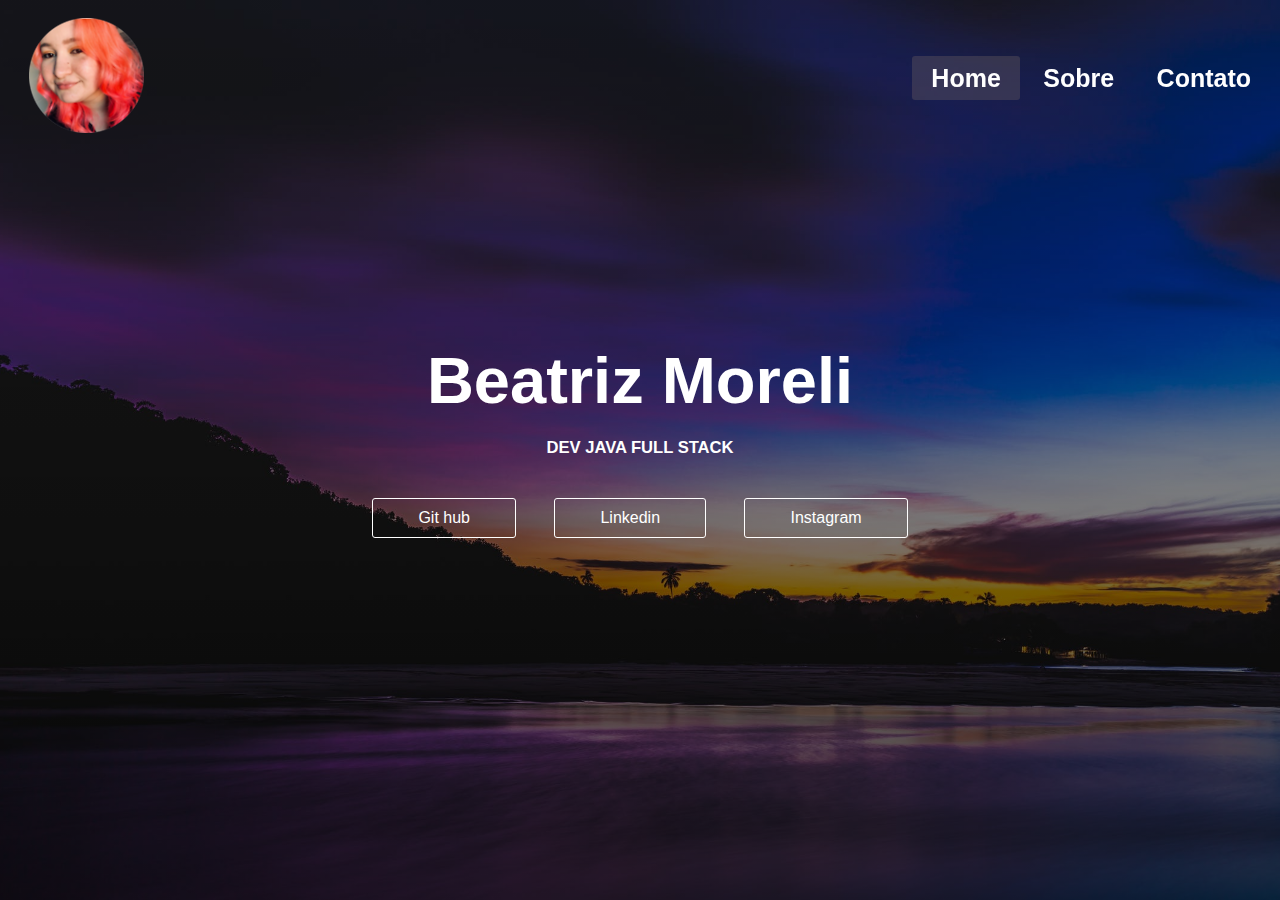
<file: index.html>
<!DOCTYPE html>
<html lang="pt-br">

<head>
    <meta charset="UTF-8">
    <meta name="viewport" content="width=device-width, initial-scale=1.0">
    <link rel="stylesheet" href="/CSS/style.css">
    <link rel="shortcut icon" href="/imagens/icone.png" type="image/x-icon">
    
    <title>Beatriz Moreli</title>
</head>

<body>
    <header>
        <nav class="menu">
            <a href="/index.html" class="logo"><img src="/imagens/beabea.png" alt=""></a>
            <ul>
                <li><a href="/index.html"class="ativo">Home</a></li>
                <li><a href="/sobre.html">Sobre</a></li>
                <li><a href="/contato.html">Contato</a></li>
                
            </ul>
        </nav>
        <section class="principal">
            <h2>Beatriz Moreli</h2>
            <div class="non">
                <h5>DEV JAVA FULL STACK</h5>
            </div>
            <div class="links">
                <a href="https://github.com/Beamoreli" target="_blank">Git hub</a>
                <a href="" target="_blank">Linkedin</a>
                <a href="" target="_blank">Instagram</a>
                
            </div>
        </section>
    </header>
    
</body>

</html>
</file>
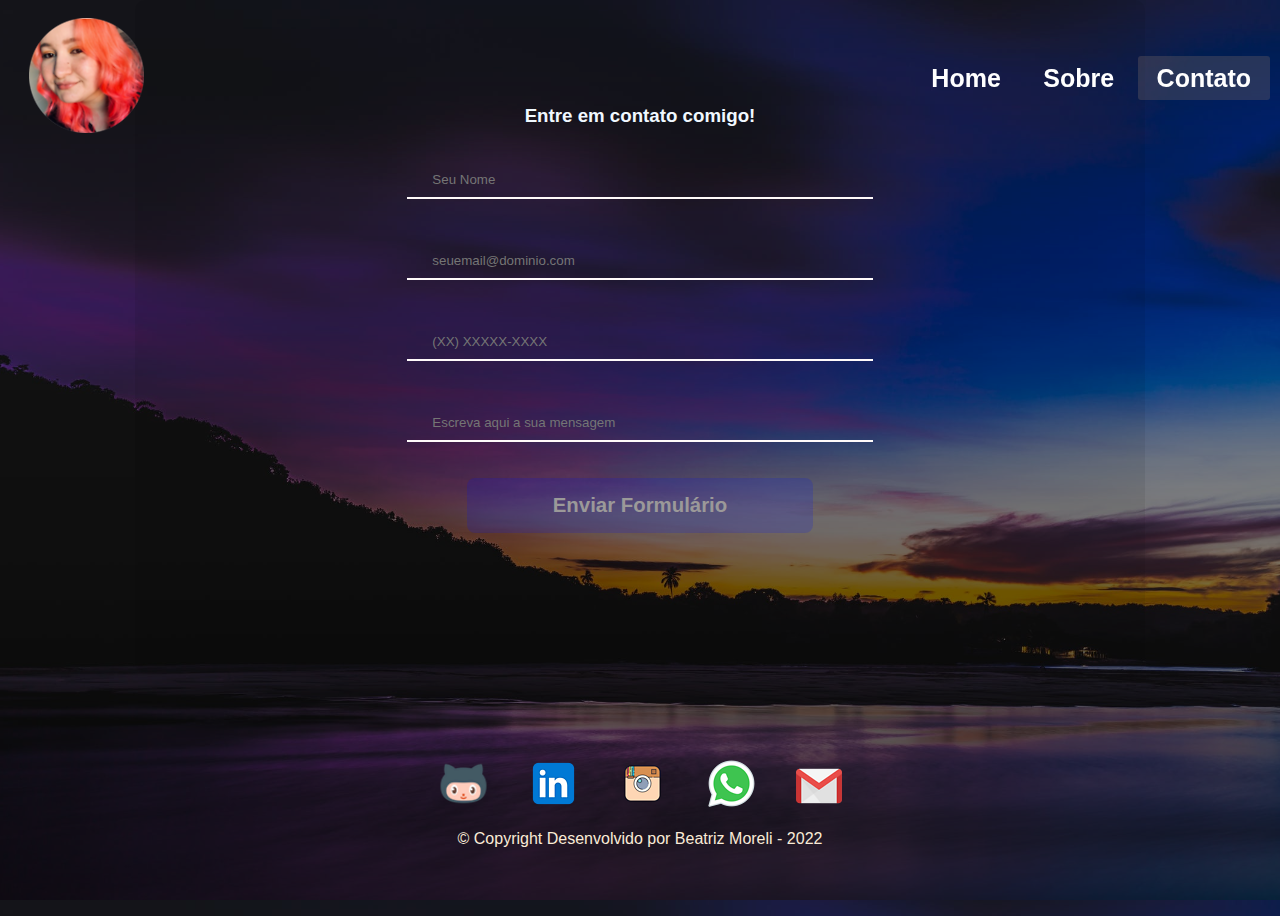
<file: contato.html>
<!DOCTYPE html>
<html lang="pt-br">
<head>
    <meta charset="UTF-8">
    <meta http-equiv="X-UA-Compatible" content="IE=edge">
    <meta name="viewport" content="width=device-width, initial-scale=1.0">
    <!-- <link rel="stylesheet" href="/CSS/contato.css"> -->
    <link rel="stylesheet" href="/CSS/style.css">
    <link rel="shortcut icon" href="/imagens/icone.png" type="image/x-icon">
    <title>Contato Bea</title>
</head>
<body>
    <header>
        <nav class="menu">
            <a href="/index.html" class="logo"><img src="/imagens/beabea.png" alt="Foto Beatriz"></a>
            <ul>
                <li><a href="/index.html">Home</a></li>
                <li><a href="/sobre.html">Sobre</a></li>
                <li><a href="/contato.html" class="ativo">Contato</a></li>
                
            </ul>
        </nav>
    </header>
        <main class="contato">
            <h3>Entre em contato comigo!</h3>
            <form>
                <label for="nome"></label>
                <input type="text" id="nome" class="input-padrao" required placeholder="Seu Nome" onkeyup="validaNome()">
                <div id="txtNome"></div>
    
                <label for="email"></label>
                <input type="text" id="email" class="input-padrao" required placeholder="seuemail@dominio.com" onkeyup="validaEmail()">
                <div id="txtEmail"></div>
    
                <label class="wpp" for="Telefone"></label>
                <input type="text" id="telefone" class="input-padrao" required placeholder="(XX) XXXXX-XXXX">
    
                <label for="mensagem"> </label>
                <textarea id="mensagem" onkeyup="validaMensagem()" cols="62" rows="1" class="input-padrao" required placeholder="Escreva aqui a sua mensagem"></textarea>
                <div id="txtMensagem"></div>
                <input type="submit" value="Enviar Formulário" class="enviar" onclick="enviar()">
            </form>   
        </main>
        <footer>
            <ul>
               <li class="li-rodape"><a href=""><img src="/imagens/gh.png" alt=""></a></li>
               <li class="li-rodape"><a href=""><img src="/imagens/linkedin.png" alt=""></a></li>
               <li class="li-rodape"><a href=""><img src="/imagens/ig.png" alt=""></a></li>
               <li class="li-rodape"><a href=""><img src="/imagens/whatsapp.png" alt=""></a></li>
               <li class="li-rodape"><a href=""><img src="/imagens/gmail.png" alt=""></a></li>
            </ul>
            
            <p class="copyright"> &copy; Copyright Desenvolvido por Beatriz Moreli - 2022</p>
        </footer>
    
    <script src="/js/script..js"></script>
</body>
</html>
</file>
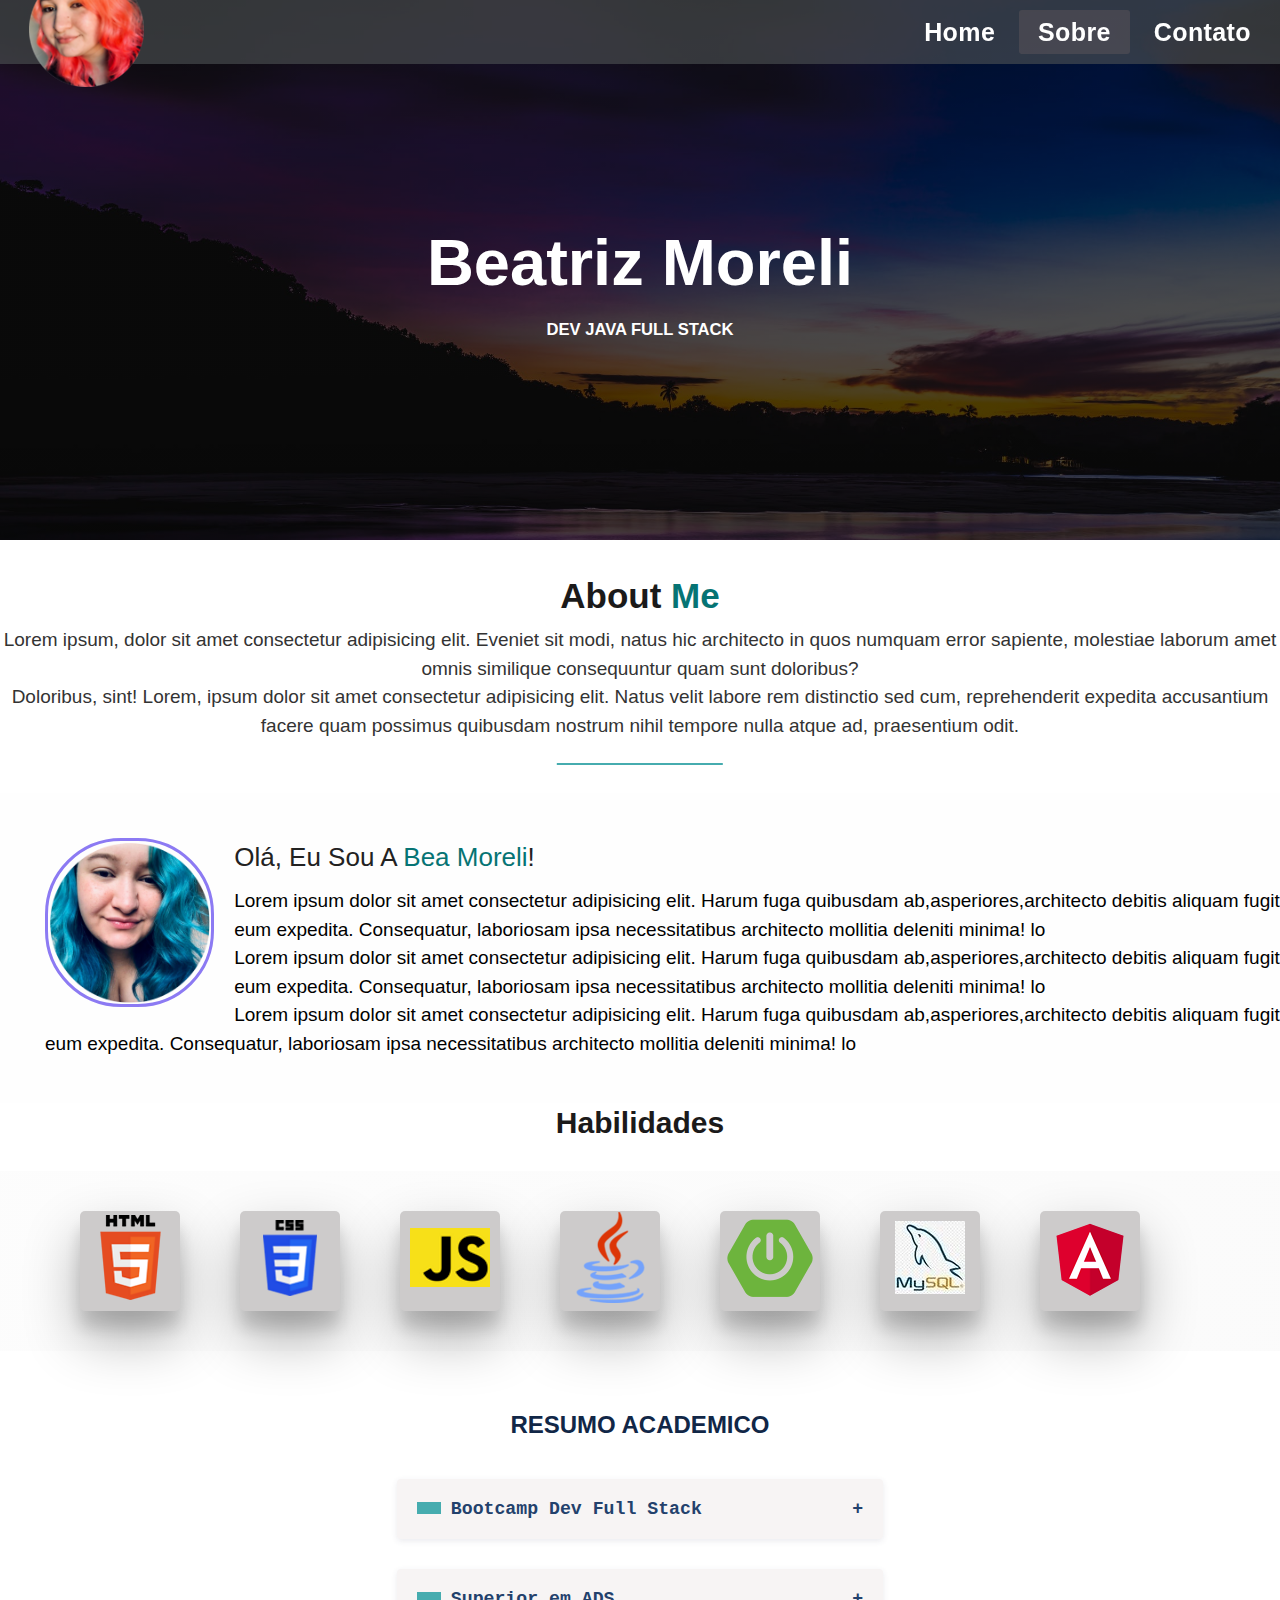
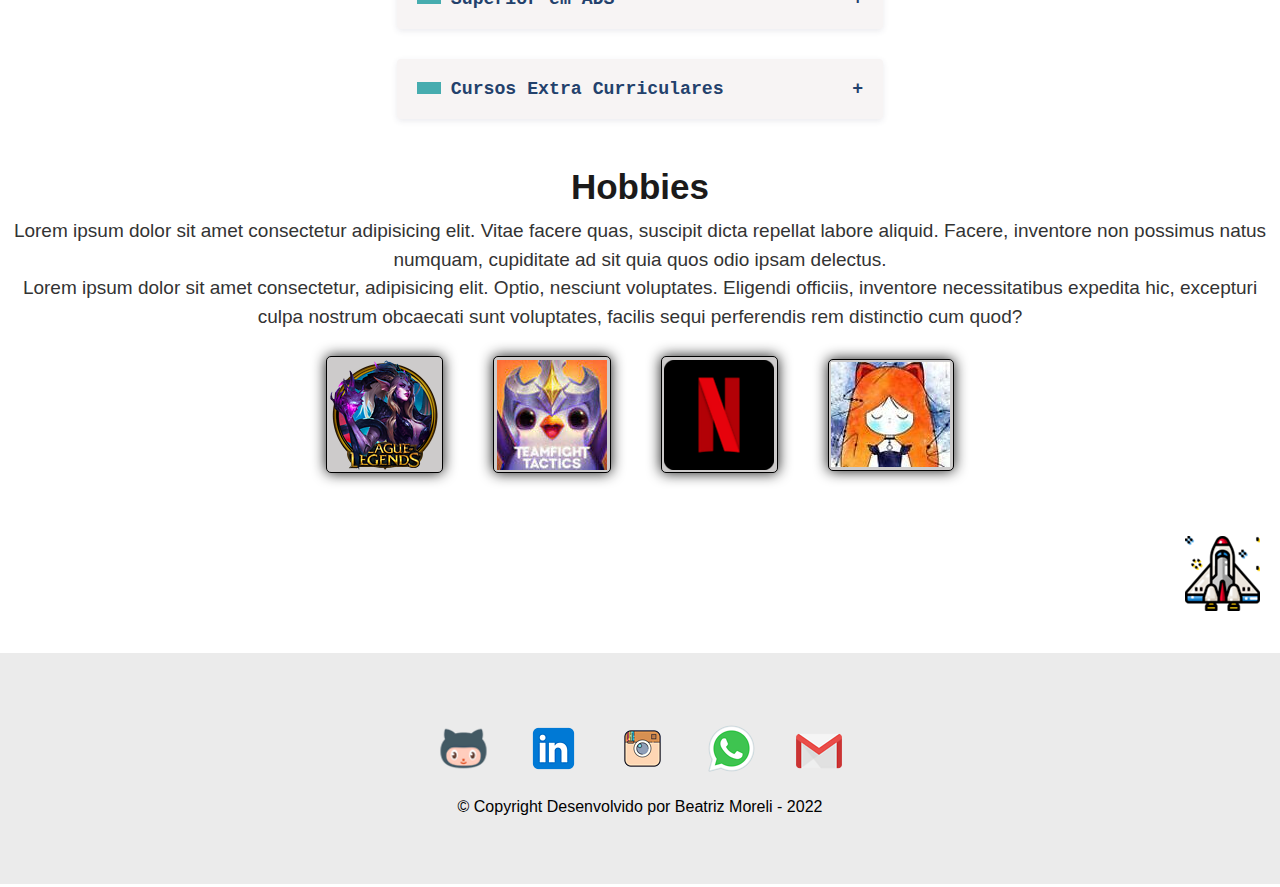
<file: sobre.html>
<!DOCTYPE html>
<html lang="pt-br">

<head>
    <meta charset="UTF-8">
    <meta http-equiv="X-UA-Compatible" content="IE=edge">
    <meta name="viewport" content="width=device-width, initial-scale=1.0">
    <link rel="stylesheet" href="/CSS/sobre.css">
    <title>Document</title>
</head>

<body>
    <header>
        <nav class="menu">
            <a href="/index.html" class="logo"><img src="/imagens/beabea.png" alt="Foto Beatriz"></a>
            <ul>
                <li><a href="/index.html">Home</a></li>
                <li><a href="/sobre.html" class="ativo">Sobre</a></li>
                <li><a href="/contato.html">Contato</a></li>

            </ul>
        </nav> 

        <section class="principal">
            <h2>Beatriz Moreli</h2>
            </div>

            <div class="non">
                <h5>DEV JAVA FULL STACK</h5>
            </div>
        </section>
    </header>
    <main>
        <section>
            <div>
                <br>
                <br>

                <h3>About <span class="span-titulo">Me</span></h3>
                <p class="lorem">Lorem ipsum, dolor sit amet consectetur adipisicing elit. Eveniet sit modi, natus hic
                    architecto in quos numquam error sapiente, molestiae laborum amet omnis similique consequuntur quam
                    sunt
                    doloribus? <br> Doloribus, sint! Lorem, ipsum dolor sit amet consectetur adipisicing elit. Natus
                    velit
                    labore rem distinctio sed cum, reprehenderit expedita accusantium facere quam possimus quibusdam
                    nostrum
                    nihil tempore nulla atque ad, praesentium odit.</p>
                <br>
                <div class="sm_border"></div>
                <br>

            </div>

        </section>

        <section class="abt">
            <img class="about" src="/imagens/beab.png">

            <h4 class="ola">Olá, eu sou a <span class="span-titulo">Bea Moreli</span>!</h4>

            <p class="bio">Lorem ipsum dolor sit amet consectetur adipisicing elit. Harum fuga quibusdam
                ab,asperiores,architecto debitis aliquam fugit mollitia magni ea eum expedita. Consequatur,
                laboriosam ipsa necessitatibus architecto mollitia deleniti minima! lo</p>
                <p class="bio">Lorem ipsum dolor sit amet consectetur adipisicing elit. Harum fuga quibusdam
                    ab,asperiores,architecto debitis aliquam fugit mollitia magni ea eum expedita. Consequatur,
                    laboriosam ipsa necessitatibus architecto mollitia deleniti minima! lo</p> <p class="bio">Lorem ipsum dolor sit amet consectetur adipisicing elit. Harum fuga quibusdam
                        ab,asperiores,architecto debitis aliquam fugit mollitia magni ea eum expedita. Consequatur,
                        laboriosam ipsa necessitatibus architecto mollitia deleniti minima! lo</p>
        </section>
            <div>
                <h2 class="hab">Habilidades</h2>
                <br>
            </div>
        <div class="corpo">
            <div class="card-container">
                <div class="card">
                    <div class="front">
                        <span class="icon"><img src="/imagens/html.png" alt="Html"></span>
                    </div>
                    <div class="back">😎</div>
                </div>
            </div>
            <div class="card-container">
                <div class="card">
                    <div class="front">
                        <span class="icon"><img src="/imagens/css.png" alt="CSS"></span>
                    </div>
                    <div class="back">🥰</div>
                </div>
            </div>
            <div class="card-container">
                <div class="card">
                    <div class="front">
                        <span class="icon"><img src="/imagens/js.png" alt="Javascript"></span>
                    </div>
                    <div class="back">😐</div>
                </div>

            </div>
            <div class="card-container">
                <div class="card">
                    <div class="front">
                        <span class="icon"><img src="/imagens/java.png" alt="Java"></span>
                    </div>
                    <div class="back">🙂</div>
                </div>
            </div>


            <div class="card-container">
                <div class="card">
                    <div class="front">
                        <span class="icon"><img src="/imagens/sts.png" alt="Spring Boot"></span>
                    </div>
                    <div class="back">😄 </div>
                </div>
            </div>
            <div class="card-container">
                <div class="card">
                    <div class="front">
                        <span class="icon"><img src="/imagens/mysqljpg.jpg" alt="MySql"></span>
                    </div>
                    <div class="back">😊</div>
                </div>
            </div>
            <div class="card-container">
                <div class="card">
                    <div class="front">
                        <span class="icon"><img src="/imagens/angular.png" alt="Angular"></span>
                    </div>
                    <div class="back">🤒</div>
                </div>
            </div>

        </div>
        <div class="wrapper">
            <h6>Resumo Academico</h6>

            <div class="lista-item">
                <input class="trigger-input" id="faq-titulo-1" type="checkbox">
                <div class="trigger-wrapper">
                    <label for="faq-titulo-1">
                        <h2 class="faq-titulo">Bootcamp Dev Full Stack</h2>
                    </label>
                    <p class="faq-conteudo">Lorem ipsum dolor sit amet, consectetur adipisicing elit. Enim optio, esse
                        possimus dolorem officiis impedit quaerat laudantium a. Amet et blanditiis quos vero laboriosam
                        animi, necessitatibus molestiae neque consequuntur aperiam!</p>
                </div>
            </div>

            <div class="lista-item">
                <input class="trigger-input" id="faq-titulo-2" type="checkbox">
                <div class="trigger-wrapper">
                    <label for="faq-titulo-2">
                        <h2 class="faq-titulo">Superior em ADS</h2>
                    </label>
                    <p class="faq-conteudo">Lorem, ipsum dolor sit amet consectetur adipisicing elit. Inventore corrupti, ab quisquam veritatis omnis sit placeat molestiae corporis ea odio! Soluta, ipsam eum quos ducimus quo accusantium optio perferendis tempora!
                    </p>
                </div>
            </div>

            <div class="lista-item">
                <input class="trigger-input" id="faq-titulo-3" type="checkbox">
                <div class="trigger-wrapper">
                    <label for="faq-titulo-3">
                        <h2 class="faq-titulo">Cursos Extra Curriculares </h2>
                    </label>
                    <p class="faq-conteudo">Lorem ipsum dolor sit amet consectetur adipisicing elit. Labore rerum tenetur aperiam optio, qui a quis natus velit, voluptatum eos omnis facere ex, recusandae et! Reprehenderit consequuntur deserunt cupiditate tempora!</p>
                </div>
            </div>
        </div>

        <div class=>
        
            <br>
            <h3>Hobbies</h3>

            <p class="lorem">Lorem ipsum dolor sit amet consectetur adipisicing elit. Vitae facere quas, suscipit dicta
                repellat labore aliquid. Facere, inventore non possimus natus numquam, cupiditate ad sit quia quos odio
                ipsam delectus.</p>
            <p class="lorem">Lorem ipsum dolor sit amet consectetur, adipisicing elit. Optio, nesciunt voluptates.
                Eligendi officiis, inventore necessitatibus expedita hic, excepturi culpa nostrum obcaecati sunt
                voluptates, facilis sequi perferendis rem distinctio cum quod?</p>
        </div>
        <div id="pagewrap">
            <div id="row1">

                <div class="car"><img src="/imagens/zyra.png" alt=""></div>
                <div class="car"><img src="/imagens/tft.jpg" alt=""></div>
                <div class="car"><img src="/imagens/Netflix.png" alt=""></div>


                <div class="car"><img src="/imagens/color.jpg" alt=""></div>

            </div>
        <br>
        
    </main>
    <html id="top">
            <p class="topo"><a href="#top"><img src="/imagens/top.png" alt="foguete"></a>
            </p>
           
    
        </html>
    <br>
    <footer class="rodape">  
        <ul class="copyright">
            <li class="li-rodape"><a href="https://github.com/Beamoreli" target="_blank"><img src="/imagens/gh.png" alt="GitHub"></a></li>
            <li class="li-rodape"><a href="https://www.linkedin.com/in/beamoreli/" target="_blank"><img src="/imagens/linkedin.png" alt="Linkedin"></a></li>
            <li class="li-rodape"><a href="https://www.instagram.com/beamoreli/" target="_blank"><img src="/imagens/ig.png" alt="Instagram"></a></li>
            <li class="li-rodape"><a href="https://api.whatsapp.com/send?phone=5511983292992&text=Beatriz%20Moreli" target="_blank"><img src="/imagens/whatsapp.png" alt="WhatsApp"></a></li>
            <li class="li-rodape"><a href = "mailto:beatrizmoreli.01@gmail.com" target="_blank"><img src="/imagens/gmail.png" alt="Gmail"></a></li>
        </ul>
<br>
        <p class="copyright"> &copy; Copyright Desenvolvido por Beatriz Moreli - 2022</p>
    </footer>
    

   <script src="/js/top.js"></script>
</body>

</html>
</file>
<file: CSS/style.css>
/* CSS DA HOME */

* {
    margin: 0;
    padding: 0;
    box-sizing: border-box;
    font-family: Arial, Helvetica, sans-serif;
}

body {
    width: 100%;
    height: 100vh;
    background-image: linear-gradient(rgba(0, 0, 0, 0.329), rgba(0, 0, 0, 0.651)), url(/imagens/sky.gif);
    background-position: center;
    background-size: cover;
}

a {
    text-decoration: none;
}

header .menu {
    position: fixed;
    width: 100%;
    display: flex;
    align-items: center;
    justify-content: space-between;
    padding: 10px;

}

header .menu .logo:hover {
    background: transparent;
}
header .menu li {
    display: inline-block;
}

header .menu a{
    color: rgb(255, 255, 255);
    padding: 8px 19px;
    border-radius: 3px;
    transition: 200ms;
    font-weight: bold;
    font-size: 25px;
    
}

header .menu .ativo,
header .menu a:hover {
    color: #ffffff;
    background-color: rgba(114, 100, 100, 0.342);
}

.principal {
    height: 100vh;
    display: flex;
    align-items: center;
    justify-content: center;
    flex-direction: column;
    
}

.principal h2 {
    color: white;
    font-size: 65px;
}

.principal .links a:hover {
    color: #444;
    background-color: rgb(255, 255, 255);
}

.principal .links a{
    color: rgb(255, 255, 255);
    padding: 10px 45px;
    display: inline-block;
    border: 1px solid rgb(255, 255, 255);
    border-radius: 3px;
    margin-top: 20px;
    transition: 200ms;
    margin: 20px 17px;

}
.non{
    color: #ffffff;
    font-size: 20px;
    margin: 1em;
}

 /* CSS DA PAGINA CONTATO */


 main {
    background-color: rgba(0, 0, 0, 0.068);
    padding: 105px 10px;
    margin: 0px 135px;
    border-radius: 10px;
    text-align: center;
    color: aliceblue;
}

form {
    margin: 35px 0;
    display: block;
}

fieldset {
    border: 50;
}

form label,
form legend {
    display: block;
    font-size: 0px;
    margin: 0 0 12px;
}

.input-padrao,
textarea {
    margin: 0 0 20px;
    padding: 10px 25px;
    width: 47%;
    background-color: transparent;
    margin-bottom: 2rem;
    resize: none;
    color: rgb(240, 248, 255);
    border: 0;
    border-bottom: 2px solid rgb(255, 250, 250);
}

.enviar {
    display: block;
    width: 35%;
    padding: 1rem;
    background: #0010f12c;
    border: 0;
    border-radius: 8px;
    color: rgb(155, 153, 153);
    font-weight: 700;
    font-size: 1.275rem;
    transition: background-color .2s;
    margin: 0 auto;
    cursor: pointer;

}

.enviar:hover {
    background: #d5f7f515;
}

footer {
    padding: 68px 55px;
    text-align: center;
    color: rgba(250, 235, 215, 0.13);
    text-align: center;
    color: antiquewhite;
}


.li-rodape {
    display: inline-block;
    margin: 15px;
}

nav .li-rodape {
    display: block;
}
</file>
<file: CSS/sobre.css>
* {
    margin: 0;
    padding: 0;
    box-sizing: border-box;
    font-family: Arial, Helvetica, sans-serif;
}

header {
    height: 60vh;
    background-image: linear-gradient(rgba(0, 0, 0, 0.7), rgba(0, 0, 0, 0.7)), url(/imagens/sky.gif);
    background-position: center;
    background-size: cover;
}

nav {
    height: 4em;
    color: #bbb;
    background: #2e2e2e;
}

.navbar-fixed {
    position: fixed;
    height: top;
}



nav {
    width: 100%;
    color: #4e5455;
    background: #4e54559c;
    font-weight: bold;
    letter-spacing: 0.025em;
}


a {
    text-decoration: none;
}

header .menu {
    position: fixed;
    width: 100%;
    display: flex;
    align-items: center;
    justify-content: space-between;
    padding: 10px;
}

header .menu li {
    display: inline-block;
}


header .menu a {
    color: rgb(255, 255, 255);
    padding: 8px 19px;
    border-radius: 3px;
    transition: 200ms;
    font-weight: bold;
    font-size: 25px;

}

header .menu .logo:hover {
    background: transparent;
}

header .menu .ativo,
header .menu a:hover {
    color: #ffffff;
    background-color: rgba(114, 100, 100, 0.342);
}

.principal {
    height: 65vh;
    display: flex;
    align-items: center;
    justify-content: center;
    flex-direction: column;

}

.principal h2 {
    color: white;
    font-size: 65px;
}

.non {
    color: #ffffff;
    font-size: 20px;
    margin: 1em;
}

h3 {
    font-size: 35px;
    font-weight: 700;
    text-align: center;
    text-transform: capitalize;
    color: rgb(27, 26, 26);
    margin-top: 0px;
    margin-bottom: 10px;
}



.sm_border {
    display: block;
    height: 2px;
    width: 13%;
    margin-bottom: 15px;
    bottom: -5px;
    position: relative;
    left: 50%;
    background-color: #46ACAF;
    transform: translate(-50%, 0);
}

.lorem {
    text-align: center;
    margin: 33px 0px 20px 0px;
    font-weight: 400;
    font-family: 'Poppins', sans-serif;
    margin: 0;
    font-size: 19px;
    color: #333333;
    letter-spacing: 0;
    line-height: 1.5;
}

.span-titulo {
    color: rgb(6, 116, 116);
}

h4 {
    font-size: 23px;
    font-weight: 700;
    text-transform: capitalize;
    color: #222;
    margin-top: 0;
    margin-bottom: 6px;
}

.ola {
    font-size: 26px;
    font-weight: 400;
    text-transform: capitalize;
    margin-top: 0px;
    margin-bottom: 10px;
    font-family: 'Poppins', sans-serif;
}

.bio {
    font-size: 19px;
}

.hab {
    font-size: 30px;
    font-weight: 600;
    text-align: center;
    text-transform: capitalize;
    color: rgb(27, 26, 26);
    margin-top: 0px;
    margin-bottom: 10px;
    padding: .1em;

}

.about {
    width: 12%;
    float: left;
    margin: 0 20px 20px 0;
    padding: .1rem;
    border-radius: 45%;
    border: 3px solid #2705e988;
    transition: all 0.5s;
    cursor: pointer;
}

.about:hover {
    -webkit-transform: scale(1.2);
    transform: scale(1.2);
}

.abt {

    background: #fefefe;
    width: 1500px;
    margin: 0 auto;
    line-height: 1.5;
    padding: 45px;
    font-size: 18px;

}

.ref {
    padding: 40px;
}

.pp {
    margin: 10px 0;
}

.corpo {
    height: 20vh;
    width: 100%;
    display: flex;
    align-items: center;
    justify-content: center;
    background: linear-gradient(to left, #f5f5f56b, #f5f5f544);
    font-family: Open Sans;
}

.card-container {
    perspective: 900px;
    margin-right: 60px;
}


.card {
    position: relative;
    width: 100px;
    height: 100px;
    transition: all 0.6s ease;
    transform-style: preserve-3d;
}

.front,
.back {
    position: absolute;
    background: #CDCBCB;
    font-weight: bold;
    top: 0;
    left: 0;
    width: 100px;
    height: 100px;
    border-radius: 5px;
    color: rgb(0, 0, 0);
    box-shadow: 0 27px 55px 0 rgba(0, 0, 0, 0.3), 0 17px 17px 0 rgba(0, 0, 0, 0.15);
    backface-visibility: hidden;
}

.front {
    display: flex;
    align-items: center;
    justify-content: center;
    font-size: 30px;
}

.back {
    display: flex;
    align-items: center;
    justify-content: center;
    font-size: 18px;
}

.card-container:hover .card {
    transform: rotateY(180deg);
}

.back {
    transform: rotateY(180deg);
     font-size: 58px; 
}

.wrapper {
    max-width: 38%;
    margin: 0 auto;
}

h6 {
    text-align: center;
    margin: 60px 0 40px 0;
    font-size: 1.5em;
    color: #112747;
    font-family: sans-serif;
    text-transform: uppercase;
}

.lista-item {
    background: rgb(247, 244, 244);
    border-radius: 4px;
    margin-bottom: 30px;
    padding: 10px;
    box-shadow: 0 2px 6px rgba(50, 50, 90, .1);
}

.faq-titulo {
    cursor: pointer;
    padding: 10px;
    font-size: 1.4em;
    font-family: monospace;
    color: #23416C;
}

.faq-titulo::before {
    content: '';
    display: inline-block;
    height: 12px;
    width: 24px;
    margin-right: 10px;
    background: #46ACAF;
}

.faq-titulo::after {
    content: '+';
    float: right;
    transition: transform .3s ease;
}

.faq-conteudo {
    padding: 10px;
    color: #3a3636;
    font-family: Helvetica;
    font-size: .875em;
    line-height: 1.4em;
    display: none;
}

.trigger-input {
    display: none;
}

.trigger-input:checked+.trigger-wrapper .faq-conteudo {
    display: block;
}

.trigger-input:checked+.trigger-wrapper .faq-titulo::after {
    transform: rotate(45deg) scale(1.08);
}

/* #pagewrap {
    max-width: 100vw;
    max-height: 100vh;
} */

#row1 {
    /* height: 150px; */
    width: 100%;
    display: flex;
    align-items: center;
    justify-content: center;
}

.car {
    display: flex;
    background-color: #CDCBCB;
    border: #000 1px solid;
    margin: 25px;
    padding: 0.2%;
    cursor: pointer;
    box-shadow: 0px 0px 14px rgb(20, 20, 20);
    border-radius: 5px;
    transition: 0.2s;
}


.car:hover {
    box-shadow: 0px 0px 25px black;
    transition-timing-function: all ease-in-out;
}


.rodape {
    background-color: #EBEBEB;
}

footer {
    padding: 68px 55px;
    text-align: center;
    color: rgb(0, 0, 0);
}


.li-rodape {
    display: inline;
    margin: 15px;
    text-align: center;

}

.copyright {
    text-align: center;

}

nav .li-rodape {
    display: block;
}

html {
    scroll-behavior: smooth;
}

.topo {
    text-align: right;
    margin: 20px;

}

::-webkit-scrollbar {
    width: 10px;
}

::-webkit-scrollbar-track {
    background: #0000008d;
    border-radius: 30px;
}

::-webkit-scrollbar-thumb {
    background: #0b586f;
    border-radius: 30px;
}
</file>
